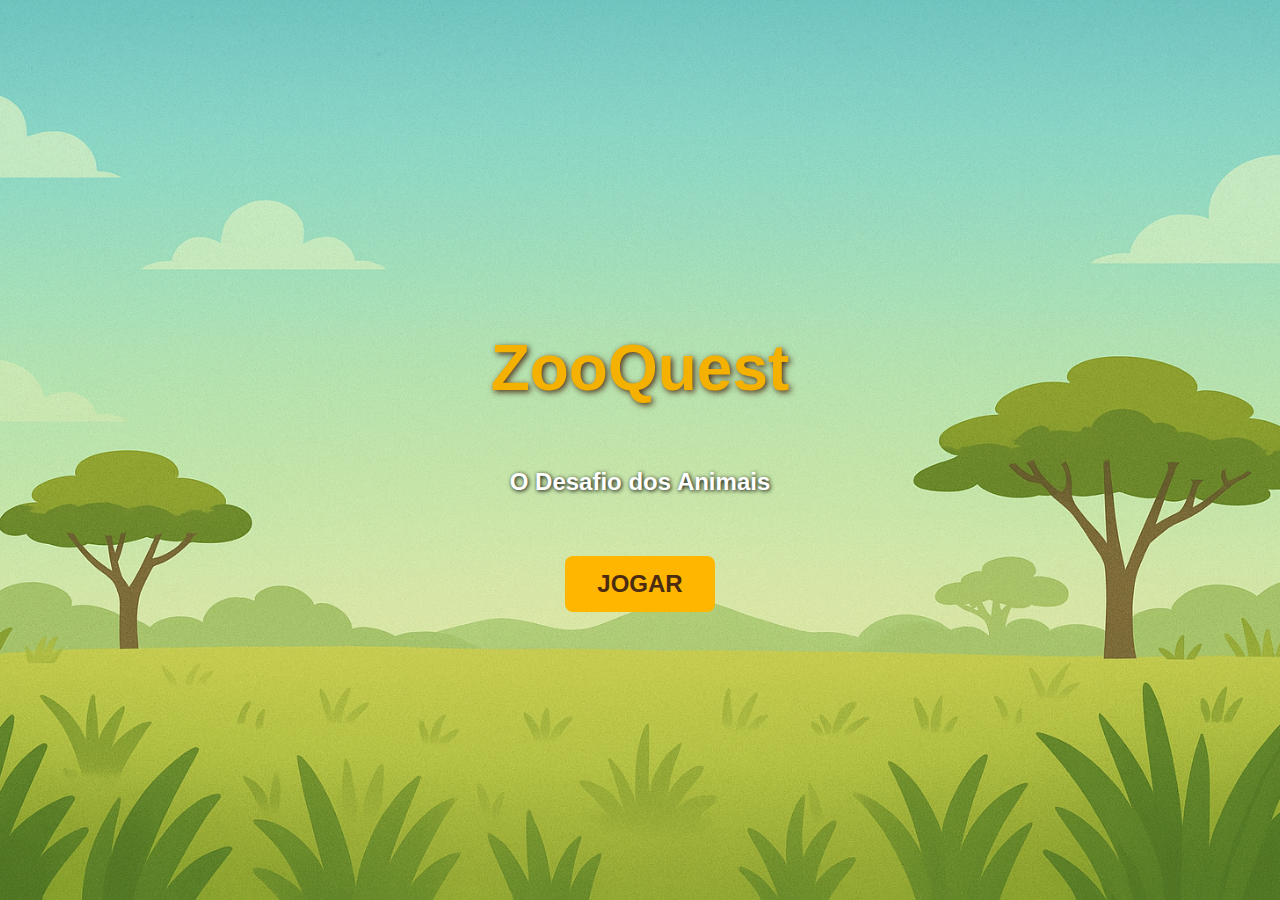
<file: index.html>
<!DOCTYPE html>
<html lang="pt-BR">
<head>
  <meta charset="UTF-8">
  <meta name="viewport" content="width=device-width, initial-scale=1.0">
  <title>ZooQuest - O Desafio dos Animais</title>
</head>
<body style="background-image: url('img/fundo.png'); background-size: cover; background-position: center; height: 100vh; margin: 0; display: flex; flex-direction: column; justify-content: center; align-items: center; font-family: Arial, sans-serif;">

  <h1 style="color: #f5b100; font-size: 64px; text-shadow: 2px 2px 6px #4b2b12;">ZooQuest</h1>
  <h2 style="color: #fff; text-shadow: 1px 1px 4px #000;">O Desafio dos Animais</h2>
  
  <button style="margin-top: 40px; font-size: 24px; padding: 14px 32px; background-color: #ffb600; border: none; border-radius: 8px; cursor: pointer; font-weight: bold; color: #4b2b12;">
    JOGAR
  </button>

</body>
</html>
</file>
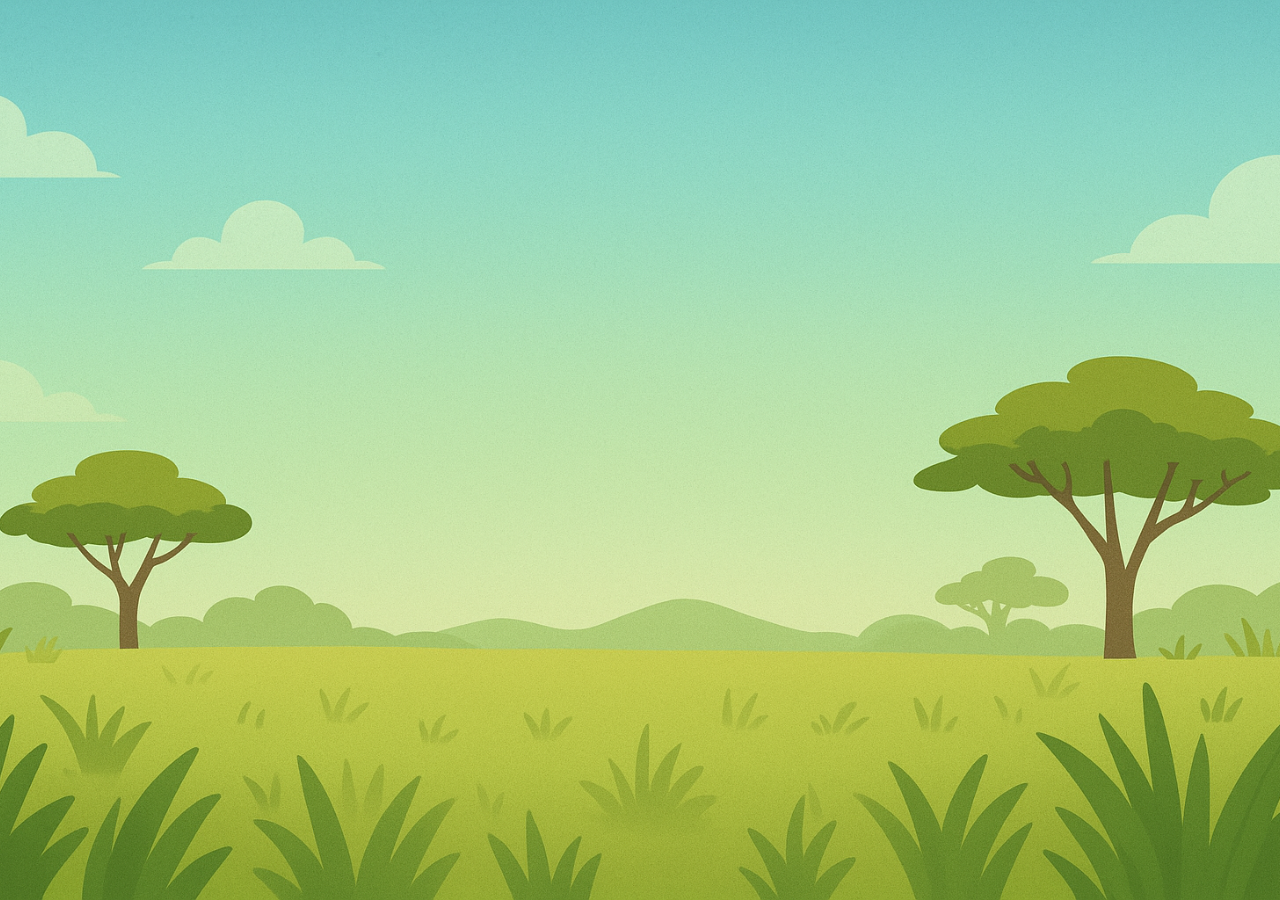
<file: html/index.html>
<!DOCTYPE html>
<html lang="pt-BR">
<head>
  <meta charset="UTF-8">
  <meta name="viewport" content="width=device-width, initial-scale=1.0">
  <title>ZooQuest - O Desafio dos Animais</title>
  <link rel="stylesheet" href="../css/index.css">
  <link href="https://fonts.googleapis.com/css2?family=Luckiest+Guy&display=swap" rel="stylesheet">
  <link rel="icon" type="image/png" href="../img/icone.png">
</head>
<body>
  <h1>ZooQuest</h1>
  <h2><br>O Desafio dos Animais</h2>
  <a href="game.html" class="play-btn">JOGAR</a>
</body>
</html>
</file>
<file: css/index.css>
html, body {
  height: 100%;
  margin: 0;
  padding: 0;
  font-family: 'Luckiest Guy', cursive;
}

body {
  background-image: url('../img/fundo.png');
  background-size: cover;
  background-position: center;
  display: flex;
  flex-direction: column;
  justify-content: center;
  align-items: center;
  opacity: 0;
  animation: fadeIn 2s ease-in forwards;
  transform: translateY(-60px); 
}

@keyframes fadeIn {
  from { opacity: 0; }
  to { opacity: 1; }
}

h1, h2 {
  font-family: 'Luckiest Guy', cursive;
  text-align: center;
}

h1 {
  color: #f5b100;
  font-size: 80px; 
  text-shadow: 4px 4px 10px #4b2b12;
  margin: 0;
  animation: fadeIn 2s ease-in forwards;
}

h2 {
  color: #fff;
  font-size: 40px; 
  text-shadow: 3px 3px 8px #000;
  margin-top: 15px;
  animation: fadeIn 3s ease-in forwards;
}

.play-btn {
  font-family: 'Luckiest Guy', cursive;
  margin-top: 50px;
  font-size: 32px; 
  padding: 18px 46px;
  background-color: #ffb600;
  border: none;
  border-radius: 10px;
  cursor: pointer;
  color: #4b2b12;
  text-decoration: none;
  box-shadow: 0 4px 12px rgba(0, 0, 0, 0.4);
  transition: transform 0.25s ease, background-color 0.3s ease;
  animation: fadeIn 4s ease-in forwards, pulse 2.5s infinite ease-in-out;
}

@keyframes pulse {
  0%, 100% { transform: scale(1); }
  50% { transform: scale(1.05); }
}

.play-btn:hover {
  background-color: #ffd23b;
  transform: scale(1.08);
}
</file>
